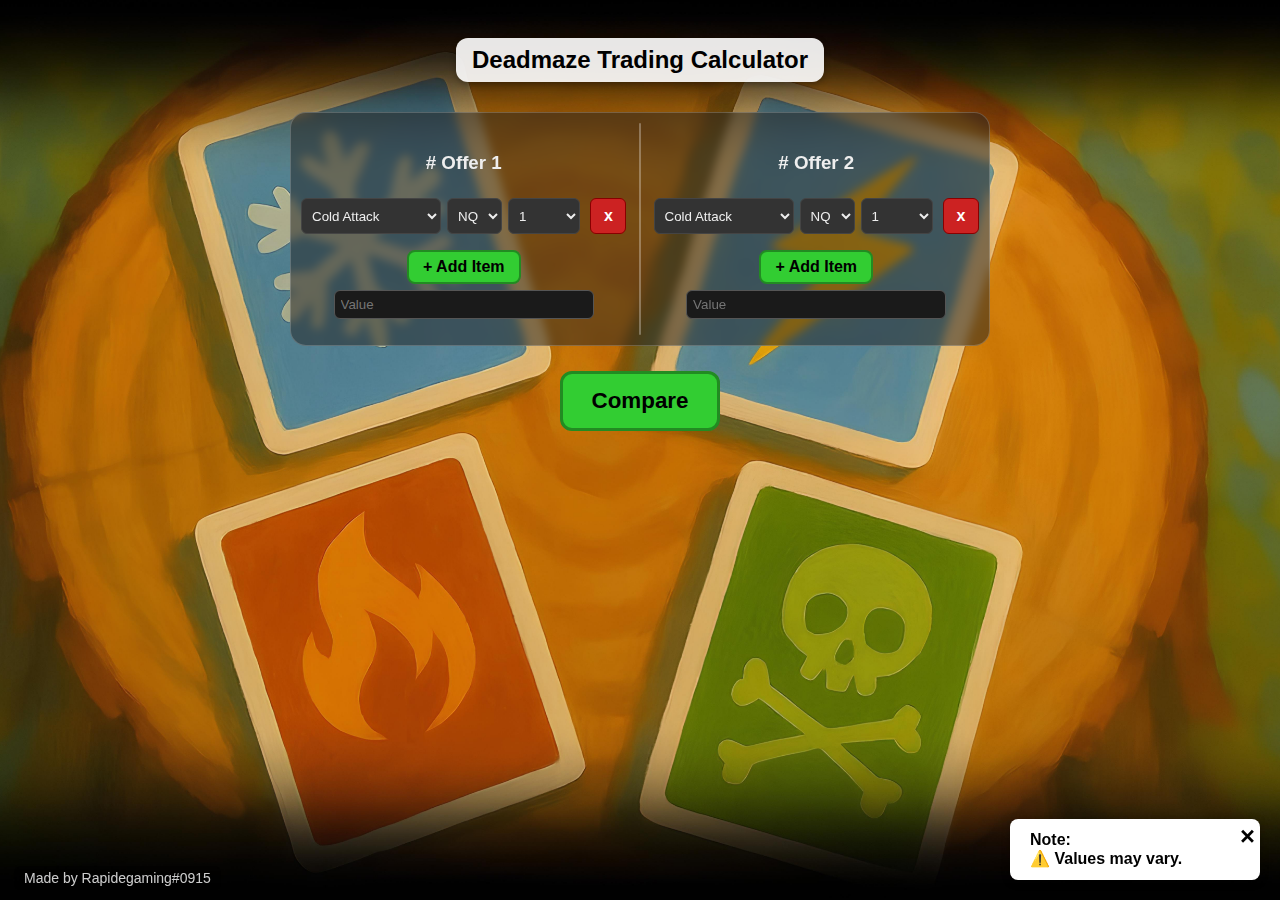
<file: index.html>
<!DOCTYPE html>
<html lang="en">
<head>
<meta charset="UTF-8">
<meta name="viewport" content="width=device-width, initial-scale=1.0">
<title>Deadmaze Trading Calculator</title>
<link rel="icon" href="favicon.png" type="image/png">
<link rel="stylesheet" href="styles.css">
</head>
<body>
<br>
<h2>Deadmaze Trading Calculator</h2>
<div class="glass-container">
  <div class="offer">
    <h3># Offer 1</h3>
    <div id="leftRowsContainer"></div> 
    <button type="button" class="addKitBtn" onclick="addKitRow('leftRowsContainer')">+ Add Item</button>
    <input id="leftValue" type="number" readonly placeholder="Value" />
  </div>
  <div class="offer">
    <h3># Offer 2</h3>
    <div id="rightRowsContainer"></div> 
    <button type="button" class="addKitBtn" onclick="addKitRow('rightRowsContainer')">+ Add Item</button>
    <input id="rightValue" type="number" readonly placeholder="Value" />
  </div>
</div>
<div id="toastContainer"></div>
<div class="review-section">
  <div id="leftIcons" class="icon-group left"></div>
  <button class="reviewBtn" onclick="reviewTrade()">Compare</button>
  <div id="rightIcons"  class="icon-group right"></div>
</div>
<br><br>
<div class="footer">Made by Rapidegaming#0915</div>
<script src="main.js"></script>
</body>
</html>
</file>
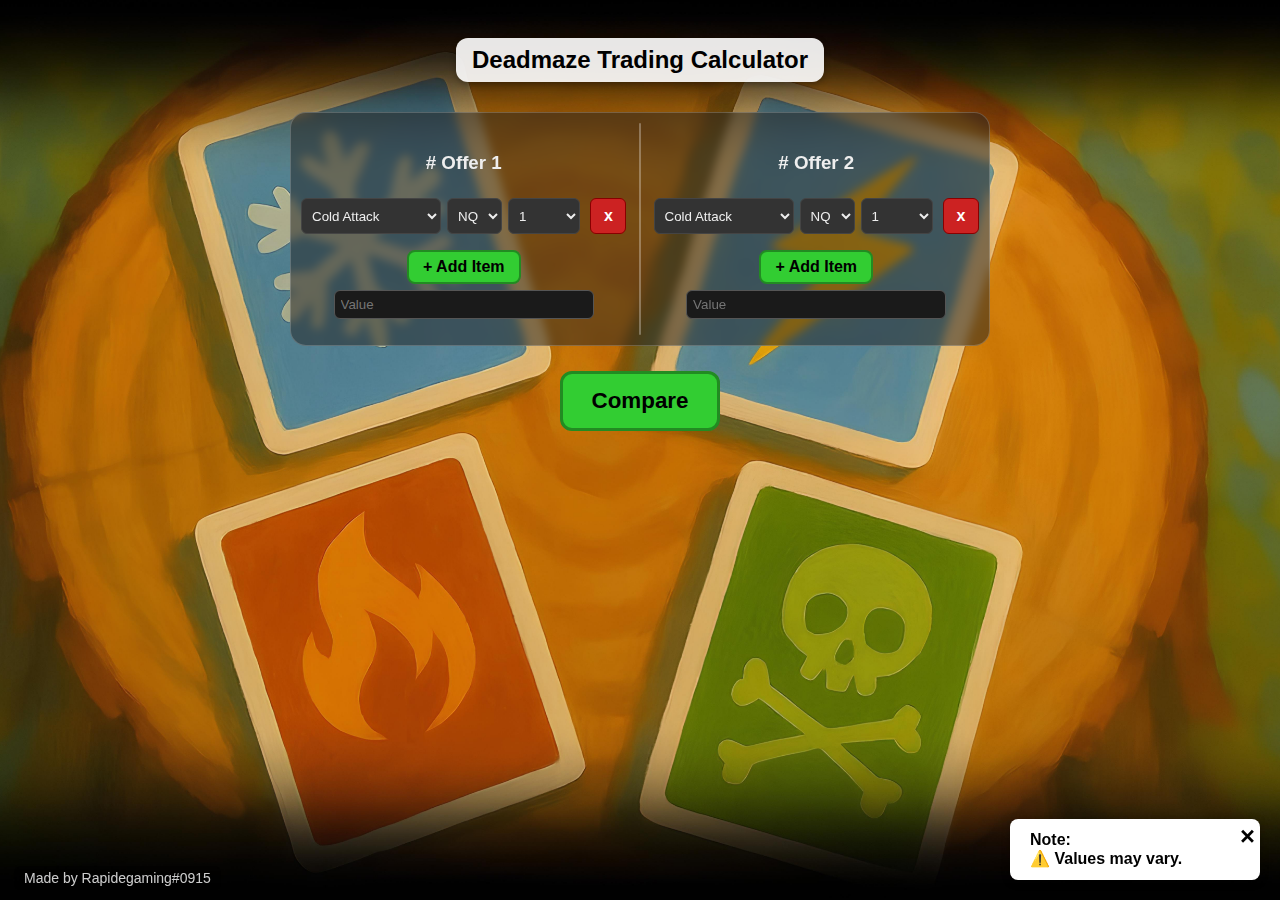
<file: index..html>
<!DOCTYPE html>
<html lang="en">
<head>
<meta charset="UTF-8">
<meta name="viewport" content="width=device-width, initial-scale=1.0">
<title>Deadmaze Trading Calculator</title>
<link rel="stylesheet" href="styles.css">
</head>
<body>
<br>
<h2>Deadmaze Trading Calculator</h2>
<div class="glass-container">
  <div class="offer">
    <h3># Offer 1</h3>
    <div id="leftRowsContainer"></div> 
    <button type="button" class="addKitBtn" onclick="addKitRow('leftRowsContainer')">+ Add Item</button>
    <input id="leftValue" type="number" readonly placeholder="Value" />
  </div>
  <div class="offer">
    <h3># Offer 2</h3>
    <div id="rightRowsContainer"></div> 
    <button type="button" class="addKitBtn" onclick="addKitRow('rightRowsContainer')">+ Add Item</button>
    <input id="rightValue" type="number" readonly placeholder="Value" />
  </div>
</div>
<div id="toastContainer"></div>
<div class="review-section">
  <div id="leftIcons" class="icon-group left"></div>
  <button class="reviewBtn" onclick="reviewTrade()">Compare</button>
  <div id="rightIcons"  class="icon-group right"></div>
</div>
<br><br>
<div class="footer">Made by Rapidegaming#0915</div>
<script src="main.js"></script>
</body>
</html>
</file>
<file: styles.css>
html {
  height: 100%;
  background-color: black;
}

body {
  min-height: 100%;
  margin: 0;
  padding: 0;
  font-family: Arial, sans-serif;
  color: #eee;
  text-align: center;
  background: url("background.jpg") no-repeat center center fixed;
  background-size: cover;
}

h2 {
  color: #000;
  background: rgba(255,255,255,0.9);
  display: inline-block;
  padding: 8px 16px;
  border-radius: 12px;
  box-shadow: 0 2px 6px rgba(0,0,0,0.3);
}

.glass-container {
  display: flex;
  justify-content: space-between;
  align-items: flex-start;
  background: rgba(34,34,34,0.5);
  backdrop-filter: blur(5px);
  border-radius: 16px;
  padding: 20px 10px;
  margin: 10px auto;
  max-width: 700px;
  border: 1px solid rgba(255,255,255,0.2);
  gap: 10px;
  position: relative;
}

.glass-container::before {
  content: "";
  position: absolute;
  top: 10px;
  bottom: 10px;
  left: 50%;
  width: 2px;
  background: rgba(255,255,255,0.3);
  transform: translateX(-50%);
  border-radius: 1px;
  z-index: 1;
}

.offer {
  width: 48%;
  text-align: center;
  position: relative;
  z-index: 2;
}

* { box-sizing: border-box; }

input, select {
  width: 80%;
  margin: 6px 0;
  padding: 6px;
  border-radius: 6px;
  border: 1px solid #444;
  background: #333;
  color: #eee;
}

input[readonly] {
  background: #1a1a1a;
  border: 1px solid #555;
}

.footer {
  position: fixed;
  bottom: 10px;
  left: 14px;
  color: rgba(255, 255, 255, 0.8);
  font-size: 14px;
  font-family: Arial, sans-serif;
  background: rgba(0, 0, 0, 0.4);
  padding: 4px 10px;
  border-radius: 6px;
  z-index: 9999; 
  pointer-events: none;
}


button.reviewBtn {
  padding: 14px 28px;
  font-size: 1.4em;
  border: 3px solid #228B22;
  border-radius: 12px;
  background: #32CD32;
  color: black;
  cursor: pointer;
  font-weight: bold;
  transition: transform 0.1s ease, background 0.3s ease, border-color 0.3s ease;
}

button.reviewBtn:hover {
  transform: scale(1.05);
  background: #013220;
  border-color: #32CD32;
  color: white;
}

button.addKitBtn {
  margin-top: 10px;
  padding: 6px 14px;
  font-size: 1em;
  border: 2px solid #228B22;
  border-radius: 8px;
  background: #32CD32;
  color: black;
  cursor: pointer;
  font-weight: bold;
  transition: transform 0.1s ease, background 0.3s ease, border-color 0.3s ease;
}

button.addKitBtn:hover {
  transform: scale(1.05);
  background: #013220;
  border-color: #32CD32;
  color: white;
}

.kitRow {
  display: flex;
  align-items: center;
  gap: 6px;
  justify-content: center;
  margin-top: 6px;
}

.kitRow select,
.kitRow input[type="number"],
.kitRow button.smallBtn {
  height: 36px;
}

.kitRow input[type="number"] {
  width: 60px;
  padding: 4px;
  text-align: center;
}

.kitRow select.kitSelect { width: 140px; }
.kitRow select.qualitySelect { width: 80px; }

button.smallBtn {
  width: 36px;
  height: 36px;
  padding: 0;
  font-size: 1em;
  margin-left: 4px;
  border-radius: 6px;
  background: #cc2222;
  border: 1px solid #880000;
  color: white;
  cursor: pointer;
  font-weight: bold;
  display: flex;
  align-items: center;
  justify-content: center;
  line-height: 1;
  flex-shrink: 0;
}

button.smallBtn:hover { background: #aa0000; }

.toast {
  position: relative;
  background: white;
  color: #000;
  padding: 12px 20px;
  margin-top: 10px;
  border-radius: 8px;
  box-shadow: 0 2px 8px rgba(0,0,0,0.3);
  min-width: 250px;
  max-width: 400px;
  font-weight: bold;
  transform: translateX(100%);
  opacity: 0;
  transition: transform 0.5s ease, opacity 0.5s ease;
  white-space: pre-line;
  text-align: left;
}

.toast.show {
  transform: translateX(0);
  opacity: 1;
}

.toast .closeBtn {
  position: absolute;
  top: 5px;
  right: 5px;
  cursor: pointer;
  font-weight: bold;
  font-size: 1.6em;
  line-height: 1;
}

#toastContainer {
  position: fixed;
  bottom: 20px;
  right: 20px;
  z-index: 9999;
}

.review-section {
  display: flex;
  justify-content: center;   
  align-items: center;
  gap: 20px;                  
  margin: 25px auto;
  max-width: 900px;           
  width: 100%;
}

.icon-group {
  display: flex;
  align-items: center;
  gap: 6px;
  width: 200px;               
  justify-content: flex-end;   
  flex-wrap: nowrap;           
}

.icon-group.right {
  justify-content: flex-start; 
}

.icon-group.left img {
  width: 44px;
  height: 44px;
  border-radius: 8px;
  background: rgba(255,255,255,0.15);
  border: 1px solid rgba(255,255,255,0.25);
  opacity: 0;
  transform: translateX(20px) scale(0.8); 
  transition: transform 0.6s ease, opacity 0.6s ease;
  flex-shrink: 0;
}

.icon-group.left img.show {
  opacity: 1;
  transform: translateX(0) scale(1); 
}

.icon-group.left img.hide {
  opacity: 0;
  transform: translateX(-20px) scale(0.6); 
}

.icon-group.right img {
  width: 44px;
  height: 44px;
  border-radius: 8px;
  background: rgba(255,255,255,0.15);
  border: 1px solid rgba(255,255,255,0.25);
  opacity: 0;
  transform: translateX(-20px) scale(0.8);
  transition: transform 0.6s ease, opacity 0.6s ease;
  flex-shrink: 0;
}

.icon-group.right img.show {
  opacity: 1;
  transform: translateX(0) scale(1);
}

.icon-group.right img.hide {
  opacity: 0;
  transform: translateX(20px) scale(0.6);
}

button.reviewBtn {
  flex-shrink: 0;
  padding: 14px 28px;
  font-size: 1.4em;
  border: 3px solid #228B22;
  border-radius: 12px;
  background: #32CD32;
  color: black;
  cursor: pointer;
  font-weight: bold;
  z-index: 2;
}
</file>
